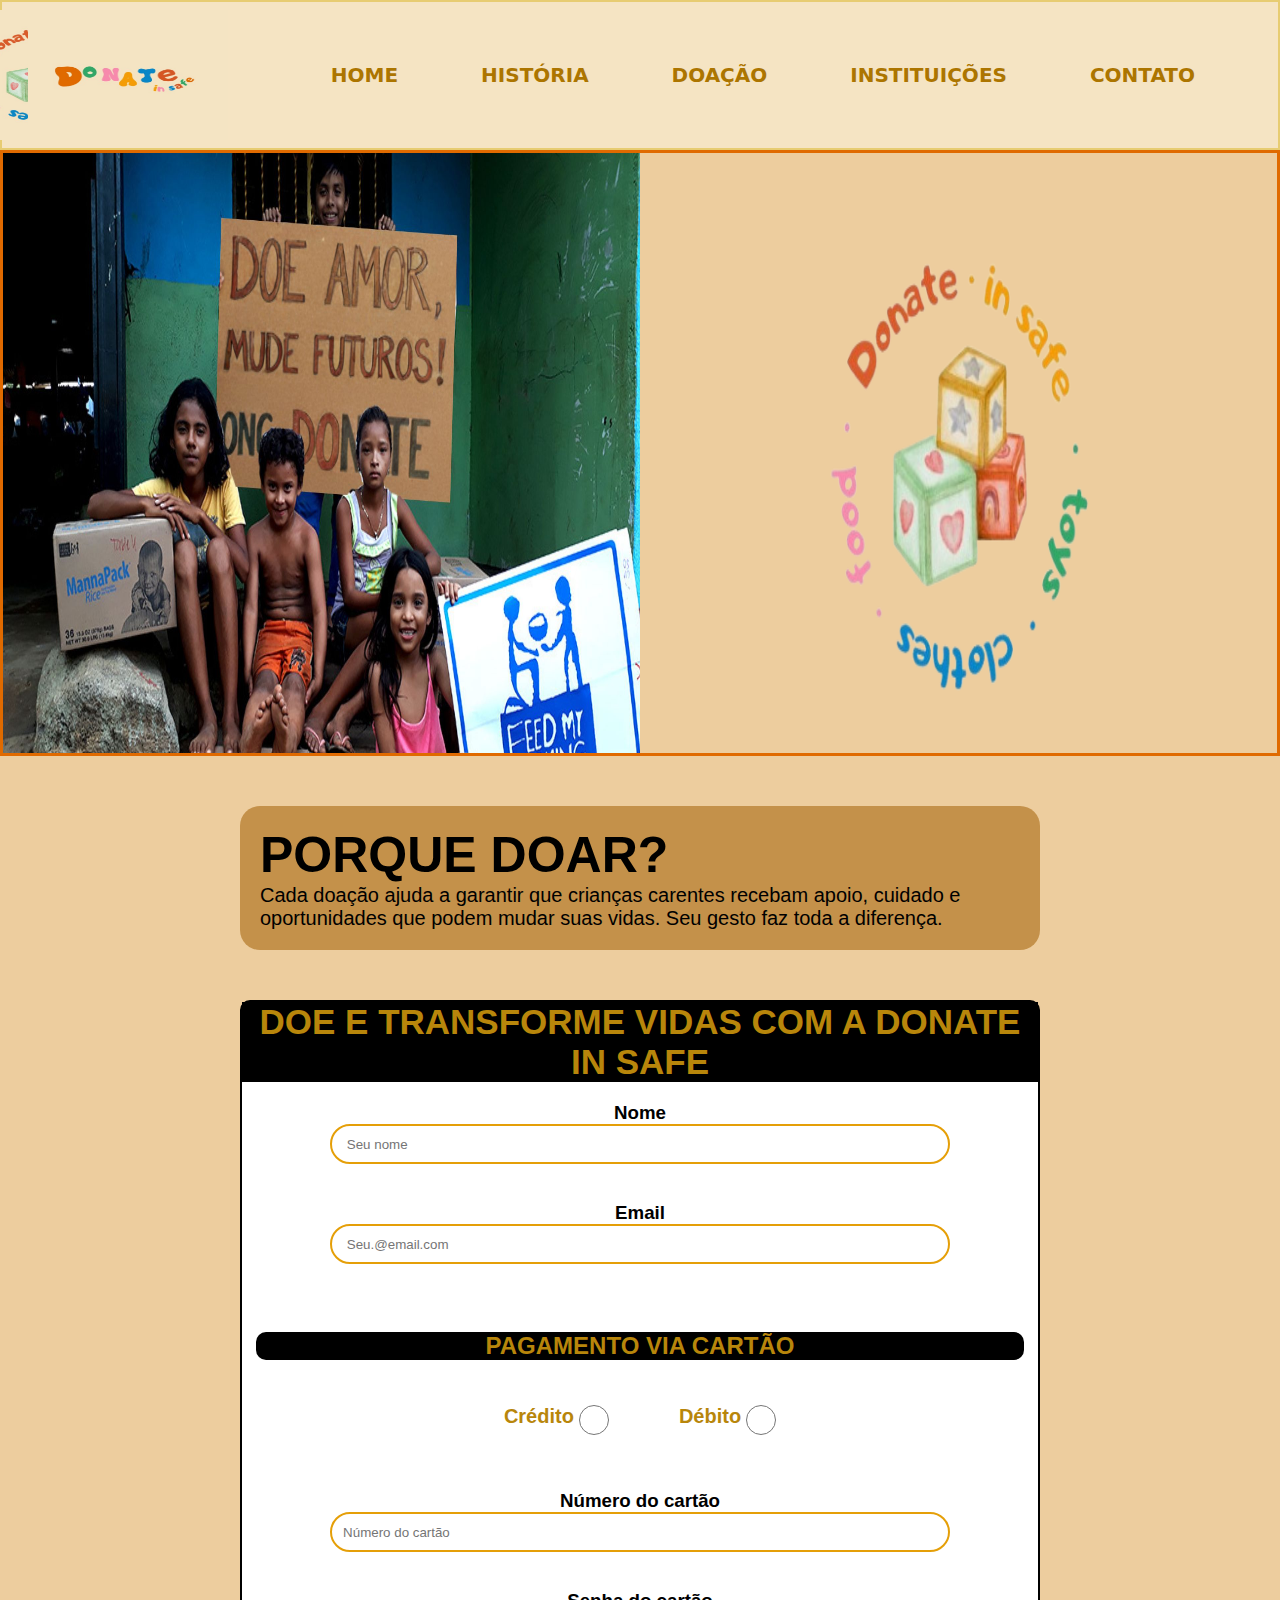
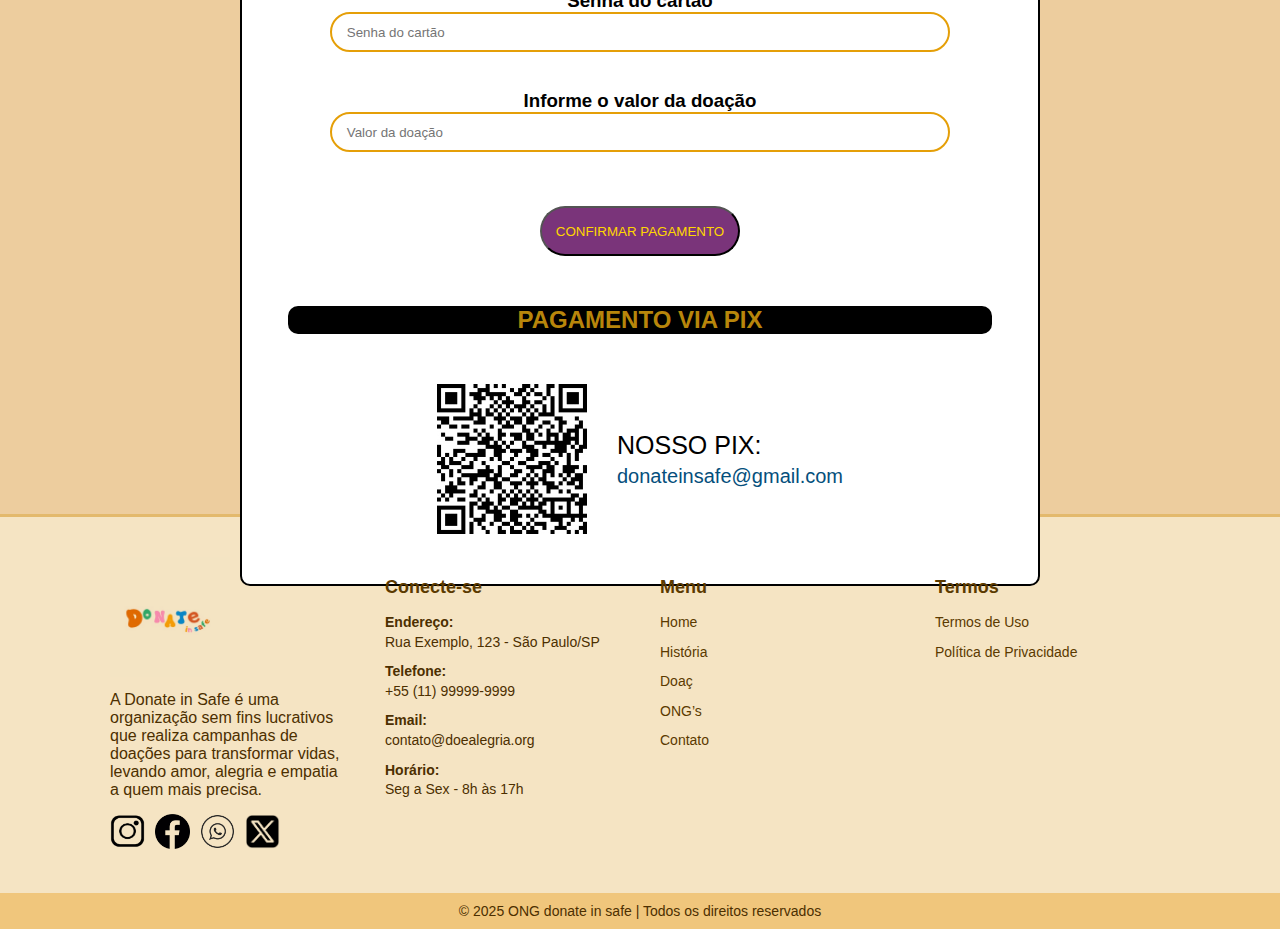
<file: doacao/index.html>
<!DOCTYPE html>
<html lang="en">
<head>
    <meta charset="UTF-8">
    <meta name="viewport" content="width=device-width, initial-scale=1.0">
    <title>Doação</title>
    <link rel="stylesheet" href="style.css">
     <link rel="icon" type="image/x-icon" href="android-chrome-512x512.png">
    <link rel="preconnect" href="https://fonts.googleapis.com">
    <link rel="preconnect" href="https://fonts.gstatic.com" crossorigin>
    <link href="https://fonts.googleapis.com/css2?family=Chewy&family=Fleur+De+Leah&family=Schoolbell&display=swap" rel="stylesheet">
</head>
<header>
    <img class="logo1" src="WhatsApp Image 2025-10-30 at 15.20.13.jpeg" alt="">
    <img class="logo2" src="WhatsApp Image 2025-10-30 at 15.20.12.jpeg" alt="">
    <a class="hd1" href="../home.html">HOME</a>
    <a class="hd2" href="../historia.html">HISTÓRIA</a>
    <a class="hd5" href="doacao/index.html">DOAÇÃO</a>
    <a class="hd3" href="../org.html">INSTITUIÇÕES</a>
    <a class="hd4" href="../contato.html">CONTATO</a>
</header>
<body>

    <section class="container">
  <div class="parte">
    <img class="img1" src="doacao.img" alt="">
    <img class="img2" src="bolaaaa.png" alt="">
  </div>
  <div class="doacao">
    
  
<div class="pq">
  <h1 class="hpq">PORQUE DOAR?</h1>
  <p class="ppq">Cada doação ajuda a garantir que crianças carentes recebam apoio, cuidado e oportunidades que podem mudar suas vidas. Seu gesto faz toda a diferença.</p>
</div>

  <div class="forms">
    <h1 class="titulo">DOE E TRANSFORME VIDAS COM A DONATE IN SAFE</h1>
  
    <h3>Nome</h3>
    <input placeholder="    Seu nome" type=""><br>

    <h3>Email</h3>
   <input placeholder="    Seu.@email.com"required><br>

    <h2 class="viac">PAGAMENTO VIA CARTÃO</h2>
    <div class="botao">
    <label>Crédito </label>
    <input type="radio" name="pagamento" value="credito" id="bola1">
   <label>Débito</label
    ><input type="radio" name="pagamento" value="debito" id="bola2">

    </div>
    <h3>Número do cartão</h3>
   <input placeholder="   Número do cartão" type=""><br>

    <h3>Senha do cartão</h3>
    <input placeholder="    Senha do cartão" type=""><br>
    <h3>Informe o valor da doação</h3>
    <input placeholder="    Valor da doação" type=""><br>
<br><br>
    <button class="confirmar classe">CONFIRMAR PAGAMENTO <p class="teste"> Pagamento efetuado</p></button>
    <h2 class="viac">PAGAMENTO VIA PIX</h2>
    <div class="pix">
      <img class="qr" src="codigo_qr-300x300.png" alt="">
      <div class="pixx">
      <p class="ppix">NOSSO PIX:</p>
      <P class="pppix">donateinsafe@gmail.com</P>
      </div>
    </div>
</div>
</div>
  </section>
  <br><br><br><br><br><br><br><br><br><br><br><br><br><br><br><br><br><br><br><br><br><br><br><br><br><br><br><br><br><br><br><br><br><br><br><br><br><br><br><br><br><br><br><br><br><br><br><br><br><br><br><br><br><br><br><br><br><br><br><br><br><br><br><br><br><br>
 <footer>
  <div class="footer-container">
    <div class="footer-col">
      <img src="WhatsApp Image 2025-10-30 at 15.20.12.jpeg" alt="Logo ONG Doe Alegria" class="footer-logo">
      <p>A Donate in Safe é uma organização sem fins lucrativos que realiza campanhas de doações para transformar vidas, levando amor, alegria e empatia a quem mais precisa.
</p>
      <div class="footer-social">
        <a href="https://www.instagram.com/"><img src="Instagram-Logo (1).png" alt=""></a>
        <a href="https://www.facebook.com/?locale=pt_BR"><img src="20673 (1).png" alt=""></a>
        <a href="https://web.whatsapp.com/"><img src="free-whatsapp-logo-icon-svg-download-png-898062 (1).webp" alt=""></a>
        <a href="https://x.com/?lang=pt"><img src="x-twitter-logo-top697n5ef8g4ua0vz2lu (1).webp" alt=""></a>
      </div>
    </div>

    <div class="footer-col">
      <h3>Conecte-se</h3>
      <ul>
        <li><strong>Endereço:</strong><br> Rua Exemplo, 123 - São Paulo/SP</li>
        <li><strong>Telefone:</strong><br> +55 (11) 99999-9999</li>
        <li><strong>Email:</strong><br> contato@doealegria.org</li>
        <li><strong>Horário:</strong><br> Seg a Sex - 8h às 17h</li>
      </ul>
    </div>

    <div class="footer-col">
      <h3>Menu</h3>
      <ul>
        
        <li><a href="home.html">Home</a></li>
        <li><a href="historia.html">História</a></li>
        <li><a  href="doacao/index.html">Doaç</a></li>
        <li><a href="org.html">ONG’s</a></li>
        <li><a href="contato.html">Contato</a></li>
      </ul>
    </div>

    <div class="footer-col"> 
      <h3>Termos</h3>
      <ul>
        <li><a href="#">Termos de Uso</a></li>
        <li><a href="#">Política de Privacidade</a></li>
      </ul>
    </div>
  </div>

  <div class="footer-bottom">
    <p>© 2025 ONG donate in safe | Todos os direitos reservados</p>
  </div>
</footer>
</body>
</html>
</file>
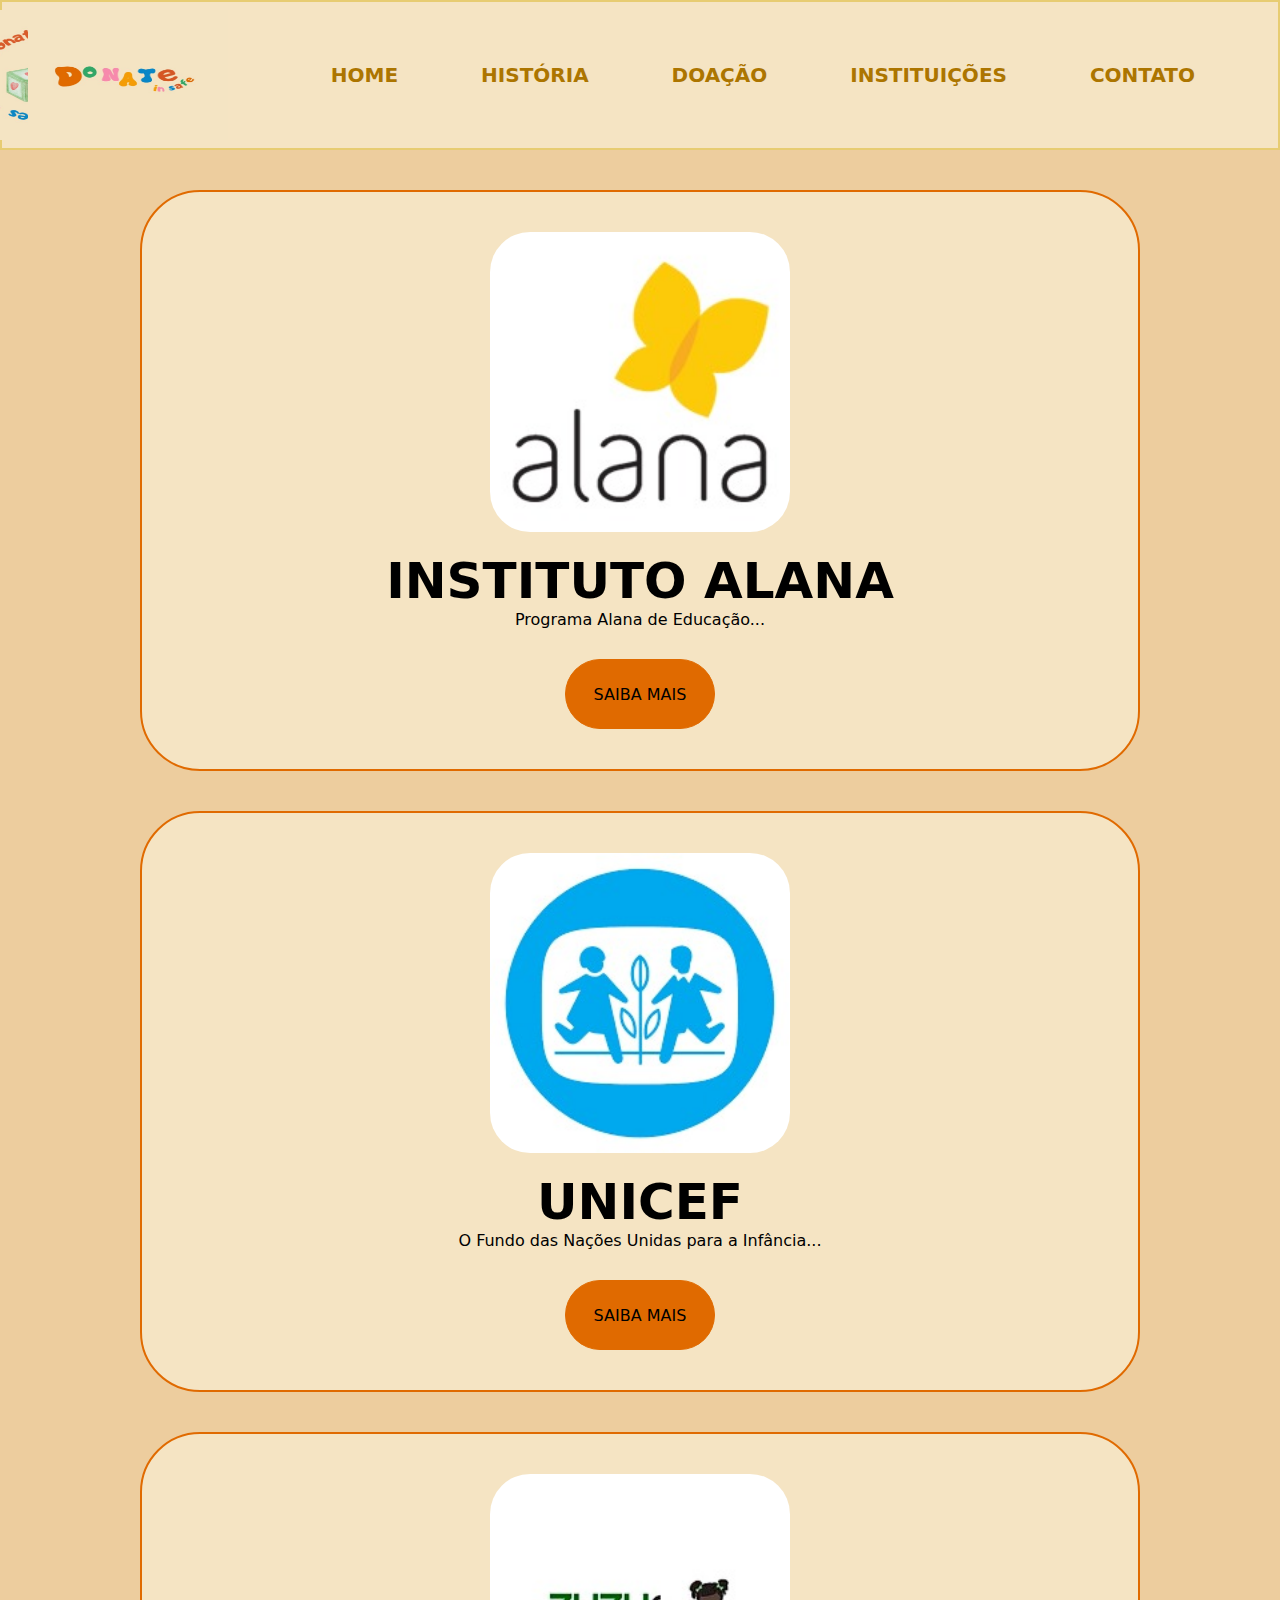
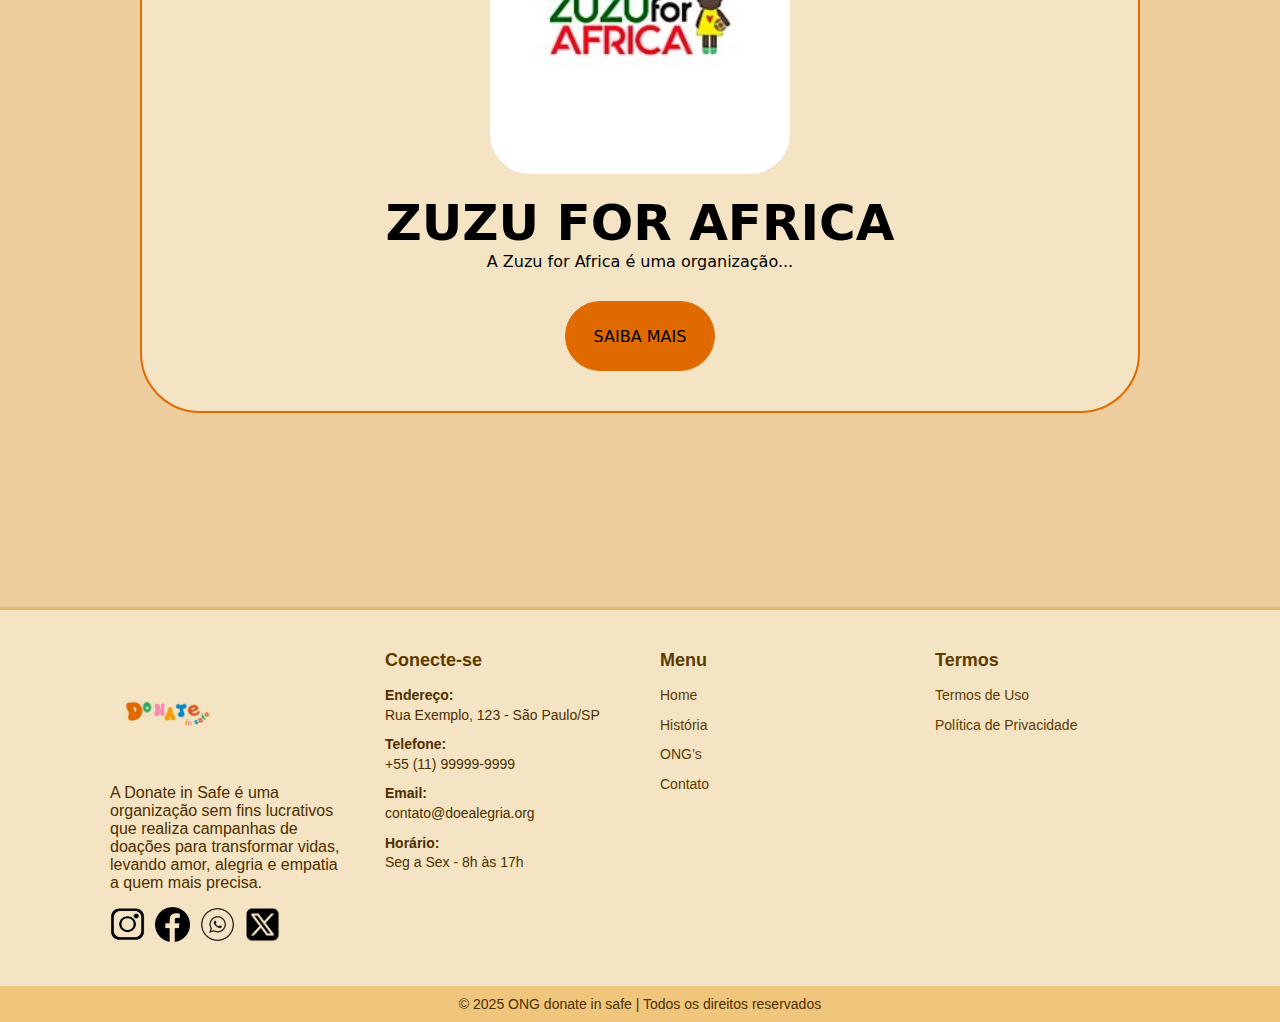
<file: org.html>
<!DOCTYPE html>
<html lang="pt-BR">
<head>
    <meta charset="UTF-8">
    <meta name="viewport" content="width=device-width, initial-scale=1.0">
    <title>INSTITUIÇÕES</title>
    <link rel="stylesheet" href="org.css">
    <link rel="icon" type="image/x-icon" href="android-chrome-512x512.png">
    <link rel="preconnect" href="https://fonts.googleapis.com">
    <link rel="preconnect" href="https://fonts.gstatic.com" crossorigin>
    <link href="https://fonts.googleapis.com/css2?family=Chewy&family=Fleur+De+Leah&family=Schoolbell&display=swap" rel="stylesheet">
</head>

<body>

<header>
    <img class="logo1" src="imgs/WhatsApp Image 2025-10-30 at 15.20.13.jpeg" alt="">
    <img class="logo2" src="imgs/WhatsApp Image 2025-10-30 at 15.20.12.jpeg" alt="">
    <a class="hd1" href="index.html">HOME</a>
    <a class="hd2" href="historia.html">HISTÓRIA</a>
    <a class="hd5" href="doacao/index.html">DOAÇÃO</a>
    <a class="hd3" href="org.html">INSTITUIÇÕES</a>
    <a class="hd4" href="contato.html">CONTATO</a>
</header>

<!-- CARD 1 -->
<section class="ongs">
    <div class="ong">
        <img src="imgs/WhatsApp Image 2025-10-30 at 16.34.13.jpeg" alt="">
        <h1>INSTITUTO ALANA</h1>
        <p>Programa Alana de Educação...</p>
         <a href="https://alana.org.br/" class="button">SAIBA MAIS</a>
    </div>
</section>

<!-- CARD 2 -->
<section class="ongs">
    <div class="ong">
        <img src="imgs/WhatsApp Image 2025-10-30 at 16.35.11.jpeg" alt="">
        <h1>UNICEF</h1>
        <p>O Fundo das Nações Unidas para a Infância...</p>
         <a href="https://www.unicef.org/brazil/" class="button">SAIBA MAIS</a>
    </div>
</section>

<!-- CARD 3 -->
<section class="ongs">
    <div class="ong">
        <img src="imgs/WhatsApp Image 2025-10-30 at 16.35.51.jpeg" alt="">
        <h1>ZUZU FOR AFRICA</h1>
        <p>A Zuzu for Africa é uma organização...</p>
        <a href="https://zuzuforafrica.com/" class="button">SAIBA MAIS</a>
    </div>
</section>
<br><br><br><br><br><br>
<footer>
  <div class="footer-container">
    <div class="footer-col">
      <img src="imgs/WhatsApp Image 2025-10-30 at 15.20.12.jpeg" alt="Logo ONG Doe Alegria" class="footer-logo">
      <p>A Donate in Safe é uma organização sem fins lucrativos que realiza campanhas de doações para transformar vidas, levando amor, alegria e empatia a quem mais precisa.
</p>
      <div class="footer-social">
        <a href="https://www.instagram.com/"><img src="Instagram-Logo.png" alt="Instagram"></a>
        <a href="https://www.facebook.com/?locale=pt_BR"><img src="20673.png" alt="Instagram"></a>
        <a href="https://web.whatsapp.com/"><img src="free-whatsapp-logo-icon-svg-download-png-898062.webp" alt="Instagram"></a>
        <a href="https://x.com/?lang=pt"><img src="x-twitter-logo-top697n5ef8g4ua0vz2lu.webp" alt="WhatsApp"></a>
      </div>
    </div>

    <div class="footer-col">
      <h3>Conecte-se</h3>
      <ul>
        <li><strong>Endereço:</strong><br> Rua Exemplo, 123 - São Paulo/SP</li>
        <li><strong>Telefone:</strong><br> +55 (11) 99999-9999</li>
        <li><strong>Email:</strong><br> contato@doealegria.org</li>
        <li><strong>Horário:</strong><br> Seg a Sex - 8h às 17h</li>
      </ul>
    </div>

    <div class="footer-col">
      <h3>Menu</h3>
      <ul>
        <li><a href="index.html">Home</a></li>
        <li><a href="historia.html">História</a></li>
        <li><a href="org.html">ONG’s</a></li>
        <li><a href="contato.html">Contato</a></li>
      </ul>
    </div>

    <div class="footer-col">
      <h3>Termos</h3>
      <ul>
        <li><a href="#">Termos de Uso</a></li>
        <li><a href="#">Política de Privacidade</a></li>
      </ul>
    </div>
  </div>

  <div class="footer-bottom">
    <p>© 2025 ONG donate in safe | Todos os direitos reservados</p>
  </div>
</footer>

</body>
</html>
</file>
<file: doacao/style.css>
* {
    margin: 0;
    padding: 0;
    box-sizing: border-box;
}

body{
    background-color: #edcd9e;;
    font-family: 'Segoe UI', Tahoma, Geneva, Verdana, sans-serif;
}

header{
    display: flex;
    justify-content: space-evenly;
    align-items: center;
    background-color: rgb(245, 228, 195);
    height: 150px;
    border: 2px solid rgb(231, 204, 114);
    font-family: "Chewy", system-ui;
    padding-left:60px;
}


.logo1{
    width: 200px;
    height: 130px;
    margin-left: 20px;
    margin-right: 0;
    margin-left: -200px;
}

.logo2{
    width: 200px;
    height: 130px;
    margin-right: 20px;
    margin-left: -200px;
}

.hd1, .hd2, .hd3, .hd4, .hd5{
    font-family: "Chewy", system-ui;
    font-size: 20px;
    font-weight: bold;
    color: rgb(172, 117, 0);
    cursor: pointer;
    text-decoration: none;
}

.hd1:hover{
    color: #0987c7;
    
    transform: scale(1.2);
}

.hd1:active{
    color: #054f7c;
    transform: scale(0.90);
}
.hd1:active::after{
    background-color: #054f7c;
}

.hd1::after{
    content: '';
    position: absolute;
    left: 0;
    bottom: -1px;
    width: 0%;
    height: 3px;
    background-color: #0987c7;
    transition: width 0.5s;
}
.hd1:hover::after{
    width: 100%;
}

.hd2:hover{
    color: #a64ca6;
    
    transform: scale(1.2);
}

.hd2:active{
    color: #7a347a;
    transform: scale(0.90);
}
.hd2:active::after{
    background-color: #7a347a;

}

.hd2::after{
    content: '';
    position: absolute;
    left: 0;
    bottom: -1px;
    width: 0%;
    height: 3px;
    background-color: #a64ca6;
    transition: width 0.5s;
}
.hd2:hover::after{
    width: 100%;
}

.hd3:hover{
    color: #f88dad;
    
    transform: scale(1.2);
}

.hd3:active{
    color: #f88dad;
    transform: scale(0.90);
}
.hd3:active::after{
    background-color: #f88dad;
}
.hd3::after{
    content: '';
    position: absolute;
    left: 0;
    bottom: -1px;
    width: 0%;
    height: 3px;
    background-color:#f88dad;
    transition: width 0.5s;
}
.hd3:hover::after{
    width: 100%;
}

.hd4:hover{
    color: #31a768;
    
    transform: scale(1.2);
}


.hd4:active{
    color: #1f7a4f;
    transform: scale(0.90);
}
.hd4:active::after{
    background-color: #1f7a4f;
}
.hd4::after{
    content: '';
    position: absolute;
    left: 0;
    bottom: -1px;
    width: 0%;
    height: 3px;
    background-color:#31a768;
    transition: width 0.5s;
}
.hd4:hover::after{
    width: 100%;
}

.hd5:hover{
    color: #e06a00;
    
    transform: scale(1.2);
}
.hd5:active{
    color: #b04400;
    transform: scale(0.90);
}
.hd5:active::after{
    background-color: #b04400;
}
.hd5::after{
    content: '';
    position: absolute;
    left: 0;
    bottom: -1px;
    width: 0%;
    height: 3px;
    background-color:#e06a00;
    transition: width 0.5s;
}
.hd5:hover::after{
    width: 100%;
}

section{
    display: flex;
    justify-content: center;
    align-items: center;
    flex-direction: column;
}

div{
    margin: 0;
}

.parte{
    display: flex;
    align-items: center;
    border:solid #e06a00;
    height: 600;
    
    
}

.img1{
    width: 50%;        
    height: 600px;
}

.img2{
     width: 50%;        
    height: 600px;
}




.doacao{
height: 80px;
width: 800px;
border-radius: 50px;
margin-top: 50px;
border-radius: 50px;
}

input{
    height: 40px;
    width: 620px;
    border: 2px solid rgb(229, 159, 8);
    border-radius: 50px;
}

input[type= "radio"]{
    accent-color:rgb(9, 9, 7);
}

h3{
    margin-top: 20px;
    
    
}


h2{
    margin-top: 20px;
    
}

.forms{
    display: flex;
    flex-direction: column;
    align-items: center;
    background-color: rgb(255, 255, 255);
    height: auto;
    border: 2px solid black;
  border-radius: 10px;
  margin-top: 50px;
  margin-bottom: 50px;
   
    
}

label{
    font-size: 20px;
    font-weight: bold;
    color: darkgoldenrod;
    margin-top: 15px;
    padding-right: 0;
}

.botao{
    display: flex;
    justify-content: center;
    width: 300px;
    margin-top: 30px;
    margin-bottom: 30px;
}

#bola1{
    width: 30px;
    margin-top: 10px;
    margin-right: 70px;
    margin-left: 5px;
    
}

#bola2{
     width: 30px;
    margin-top: 10px;
    margin-left: 5px;
}

.pix{
    display: flex;
    justify-content: center;
    align-items: center;
    font-size: 20PX;
    
}

.pixx{
display: flex;
flex-direction: column;
}

.ppix{
margin-bottom: 5px;
font-size: 25px;
}
.pppix{
color: #054f7c;
}

.qr{
height: 150px;
width: 150px;
margin-top: 50px;
margin-bottom: 50px;
margin-right: 30px;
}

.titulo{
background-color: rgb(0, 0, 0);
color: darkgoldenrod;
font-size: 35px;
align-items: center;
text-align: center;

}

.viac{
    margin-top: 50px;
    padding: 0 230px;
    background-color: black;
    color: darkgoldenrod ;
    border-radius: 10px;
}

.confirmar{
    height: 50px;
    width: 200px;
    background-color: #7a347a;
    border-radius: 50px;
    color:gold;
}
.teste{
     display: none; 
    position: absolute;
    background-color: #ffffff;
    font-size: 20px;
    bottom: -1015px;
    left: 45%;
}
.classe:active{
    transform: scale(0.9);
} 

.confirmar:focus .teste{
display: block;

}

.pq{
background-color: #c4914a;
padding: 20px;
border-radius: 20px;
}

.ppq{
    font-size: 20px;
}

.hpq{
    font-size: 50px;
}









/* ======== FOOTER ======== */
footer {
  background-color:rgb(245, 228, 195);
  color: #4c2f00;
  font-family: 'Poppins', sans-serif;
  border-top: 3px solid #e3b96c;
  margin-top: 40px;
}

.footer-container {
  display: flex;
  flex-wrap: wrap;
  justify-content: space-around;
  align-items: flex-start;
  max-width: 1100px;
  margin: 0 auto;
  padding: 40px 20px;
  gap: 40px;
}

.footer-col {
  flex: 1 1 220px;
  min-width: 220px;
}

.footer-col h3 {
  color: #5b3a00;
  margin-bottom: 15px;
  font-size: 18px;
  font-weight: 700;
}

.footer-col ul {
  list-style: none;
  padding: 0;
}

.footer-col ul li {
  margin-bottom: 10px;
  font-size: 14px;
  line-height: 1.4;
}

.footer-col a {
  text-decoration: none;
  color: #5b3a00;
  transition: color 0.3s;
}

.footer-col a:hover {
  color: #b87400;
}


.footer-logo {
  width: 120px;
  margin-bottom: 10px;
}

.footer-social {
  display: flex;
  gap: 10px;
  margin-top: 15px;
}

.footer-social img {
  width: 35px;
  height: 35px;
  border-radius: 8px;
  transition: transform 0.3s ease;
}

.footer-social img:hover {
  transform: scale(1.1);
}


.footer-bottom {
  background-color: #f0c67c;
  text-align: center;
  padding: 10px 0;
  color: #4c2f00;
  font-size: 14px;
  font-weight: 500;
}
</file>
<file: org.css>
* {
    margin: 0;
    padding: 0;
    box-sizing: border-box;
}

body {
    background-color: #edcd9e;
    font-family: "Chewy", system-ui;
}

/* ===== HEADER ===== */
header {
    display: flex;
    justify-content: space-evenly;
    align-items: center;
    background-color: rgb(245, 228, 195);
    height: 150px;
    border: 2px solid rgb(231, 204, 114);
    font-family: "Chewy", system-ui;
    padding-left: 60px;
}


.logo1 {
    width: 200px;
    height: 130px;
    margin-left: 20px;
    margin-right: 0;
    margin-left: -200px;
}

.logo2 {
    width: 200px;
    height: 130px;
    margin-right: 20px;
    margin-left: -200px;
}

.hd1,
.hd2,
.hd3,
.hd4,
.hd5 {
    font-family: "Chewy", system-ui;
    font-size: 20px;
    font-weight: bold;
    color: rgb(172, 117, 0);
    cursor: pointer;
    text-decoration: none;
}

.hd1:hover {
    color: #0987c7;

    transform: scale(1.2);
}

.hd1:active {
    color: #054f7c;
    transform: scale(0.90);
}

.hd1:active::after {
    background-color: #054f7c;
}

.hd1::after {
    content: '';
    position: absolute;
    left: 0;
    bottom: -1px;
    width: 0%;
    height: 3px;
    background-color: #0987c7;
    transition: width 0.5s;
}

.hd1:hover::after {
    width: 100%;
}

.hd2:hover {
    color: #a64ca6;

    transform: scale(1.2);
}

.hd2:active {
    color: #7a347a;
    transform: scale(0.90);
}

.hd2:active::after {
    background-color: #7a347a;

}

.hd2::after {
    content: '';
    position: absolute;
    left: 0;
    bottom: -1px;
    width: 0%;
    height: 3px;
    background-color: #a64ca6;
    transition: width 0.5s;
}

.hd2:hover::after {
    width: 100%;
}

.hd3:hover {
    color: #f88dad;

    transform: scale(1.2);
}

.hd3:active {
    color: #f88dad;
    transform: scale(0.90);
}

.hd3:active::after {
    background-color: #f88dad;
}

.hd3::after {
    content: '';
    position: absolute;
    left: 0;
    bottom: -1px;
    width: 0%;
    height: 3px;
    background-color: #f88dad;
    transition: width 0.5s;
}

.hd3:hover::after {
    width: 100%;
}

.hd4:hover {
    color: #31a768;

    transform: scale(1.2);
}

.hd4:active {
    color: #1f7a4f;
    transform: scale(0.90);
}

.hd4:active::after {
    background-color: #1f7a4f;
}

.hd4::after {
    content: '';
    position: absolute;
    left: 0;
    bottom: -1px;
    width: 0%;
    height: 3px;
    background-color: #31a768;
    transition: width 0.5s;
}

.hd4:hover::after {
    width: 100%;
}

.hd5:hover {
    color: #e06a00;

    transform: scale(1.2);
}

.hd5:active {
    color: #b04400;
    transform: scale(0.90);
}

.hd5:active::after {
    background-color: #b04400;
}

.hd5::after {
    content: '';
    position: absolute;
    left: 0;
    bottom: -1px;
    width: 0%;
    height: 3px;
    background-color: #e06a00;
    transition: width 0.5s;
}

.hd5:hover::after {
    width: 100%;
}

/* LOGOS */
.logo1,
.logo2 {
    width: 200px;
    height: 130px;
}

/* ======== CARDS ========== */
.ongs img {
    height: 300px;
    width: 300px;
    border-radius: 40px;
}

.ongs {
    width: 1000px;
    margin: 40px auto;
    padding: 40px 30px;
    background-color: rgb(245, 228, 195);
    border-radius: 60px;
    border: 2px solid #e06a00;
    display: flex;
    flex-direction: column;
    align-items: center;
    gap: 20px;
    transition: 0.3s ease-in-out;
}

.ongs:hover {
    transform: scale(1.03);
}

.ong {
    display: flex;
    flex-direction: column;
    align-items: center;
}

h1 {
    font-size: 50px;
    margin-top: 20px;
}


.button {
    margin-top: 30px;
    height: 70px;
    width: 150px;
    background-color: #e06a00;
    border-radius: 40px;
    border: 1px solid #e06a00;
    transition: 0.3s;
    list-style: none;
    display: flex;
    justify-content: center;
    align-items: center;
    text-align: center;
    color: inherit;         
  text-decoration: none;  
   
}

.button:hover {
    background-color: #e06a00;
    color: white;
    transform: scale(1.1);
}

.button:active {
    background-color: #b04400;
    transform: scale(0.90);
}

/* footer */
footer {
    background-color: rgb(245, 228, 195);
    color: #4c2f00;
    font-family: 'Poppins', sans-serif;
    border-top: 3px solid #e3b96c;
    margin-top: 40px;
}

.footer-container {
    display: flex;
    flex-wrap: wrap;
    justify-content: space-around;
    align-items: flex-start;
    max-width: 1100px;
    margin: 0 auto;
    padding: 40px 20px;
    gap: 40px;
}

.footer-col {
    flex: 1 1 220px;
    min-width: 220px;
}

.footer-col h3 {
    color: #5b3a00;
    margin-bottom: 15px;
    font-size: 18px;
    font-weight: 700;
}

.footer-col ul {
    list-style: none;
    padding: 0;
}

.footer-col ul li {
    margin-bottom: 10px;
    font-size: 14px;
    line-height: 1.4;
}

.footer-col a {
    text-decoration: none;
    color: #5b3a00;
    transition: color 0.3s;
}

.footer-col a:hover {
    color: #b87400;
}

.footer-logo {
    width: 120px;
    margin-bottom: 10px;
}

.footer-social {
    display: flex;
    gap: 10px;
    margin-top: 15px;
}

.footer-social img {
    width: 35px;
    height: 35px;
    border-radius: 8px;
    transition: transform 0.3s ease;
}

.footer-social img:hover {
    transform: scale(1.1);
}

.footer-bottom {
    background-color: #f0c67c;
    text-align: center;
    padding: 10px 0;
    color: #4c2f00;
    font-size: 14px;
    font-weight: 500;
}
.titulo{
    text-align: center;
    font-size: 35px;
    margin-top: 40px;
    margin-bottom: 20px;
    color: rgb(120, 80, 0);
    font-family: "Chewy", system-ui;
}
</file>
